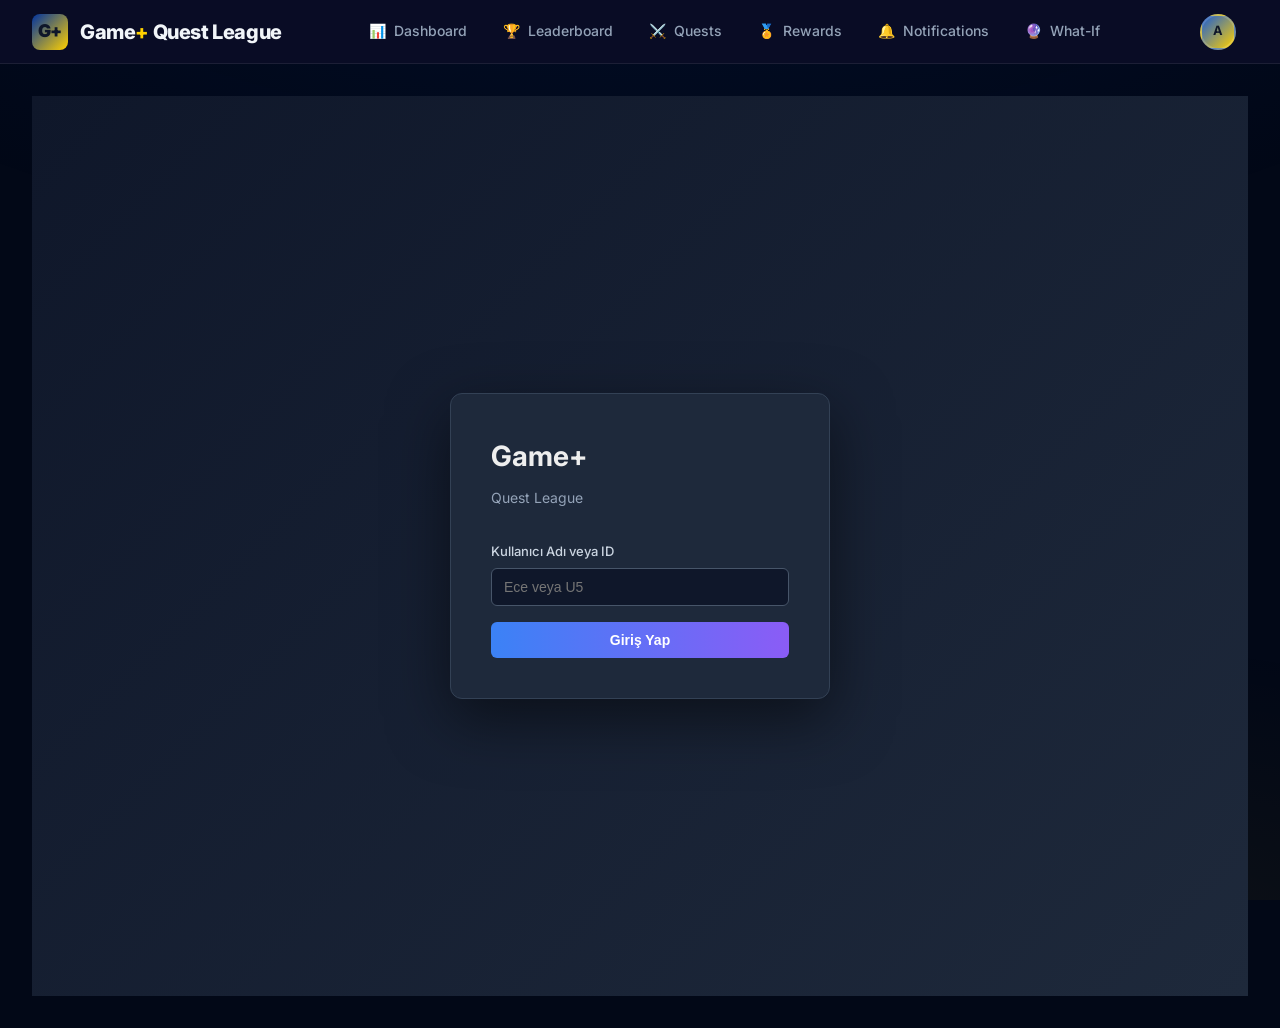
<file: frontend/index.html>
<!DOCTYPE html>
<html lang="tr">

<head>
  <meta charset="UTF-8" />
  <meta name="viewport" content="width=device-width, initial-scale=1.0" />
  <title>Game+ Quest League — Dashboard</title>
  <meta name="description"
    content="Turkcell Game+ Quest League gamification dashboard — quests, leaderboard, badges & more." />
  <link rel="stylesheet" href="css/styles.css" />
  <link rel="icon"
    href="data:image/svg+xml,<svg xmlns='http://www.w3.org/2000/svg' viewBox='0 0 100 100'><text y='.9em' font-size='90'>🎮</text></svg>" />
</head>

<body>

  <!-- ═══ Navbar ═══ -->
  <nav class="navbar">
    <a class="navbar-brand" href="#" onclick="navigate('dashboard');return false;" style="text-decoration:none">
      <div class="brand-icon">G+</div>
      <span>Game<span class="brand-highlight">+</span> Quest League</span>
    </a>

    <button class="nav-toggle" aria-label="Toggle navigation">☰</button>

    <ul class="navbar-nav">
      <li><a href="#" data-route="dashboard" class="active">
          <span>📊</span> Dashboard
        </a></li>
      <li><a href="#" data-route="leaderboard">
          <span>🏆</span> Leaderboard
        </a></li>
      <li><a href="#" data-route="quests">
          <span>⚔️</span> Quests
        </a></li>
      <li><a href="#" data-route="rewards">
          <span>🏅</span> Rewards
        </a></li>
      <li><a href="#" data-route="notifications">
          <span>🔔</span> Notifications
        </a></li>
      <li><a href="#" data-route="whatif">
          <span>🔮</span> What-If
        </a></li>
    </ul>

    <div class="navbar-profile">
      <div class="avatar">A</div>
      <div class="profile-dropdown">
        <a href="#" onclick="handleLogout();return false;">🚪 Logout</a>
      </div>
    </div>
  </nav>

  <!-- ═══ Main Content ═══ -->
  <main class="main-content">

    <!-- Login -->
    <section id="section-login" class="section active">
      <div class="loading"><div class="spinner"></div>Loading…</div>
    </section>

    <!-- Dashboard -->
    <section id="section-dashboard" class="section">
      <div class="loading">
        <div class="spinner"></div>Loading dashboard…
      </div>
    </section>

    <!-- Leaderboard -->
    <section id="section-leaderboard" class="section">
      <div class="loading">
        <div class="spinner"></div>Loading leaderboard…
      </div>
    </section>

    <!-- Quests -->
    <section id="section-quests" class="section">
      <div class="loading">
        <div class="spinner"></div>Loading quests…
      </div>
    </section>

    <!-- Rewards -->
    <section id="section-rewards" class="section">
      <div class="loading">
        <div class="spinner"></div>Loading rewards…
      </div>
    </section>

    <!-- Notifications -->
    <section id="section-notifications" class="section">
      <div class="loading">
        <div class="spinner"></div>Loading notifications…
      </div>
    </section>

    <!-- What-If -->
    <section id="section-whatif" class="section">
      <div class="loading">
        <div class="spinner"></div>Loading simulator…
      </div>
    </section>

    <!-- User Detail -->
    <section id="section-userDetail" class="section">
      <div class="loading">
        <div class="spinner"></div>Loading user detail…
      </div>
    </section>

  </main>

  <!-- ═══ Toast Container ═══ -->
  <div id="toast-container" class="toast-container"></div>

  <!-- ═══ Scripts ═══ -->
  <script src="js/api.js"></script>
  <script src="js/app.js"></script>
</body>

</html>
</file>
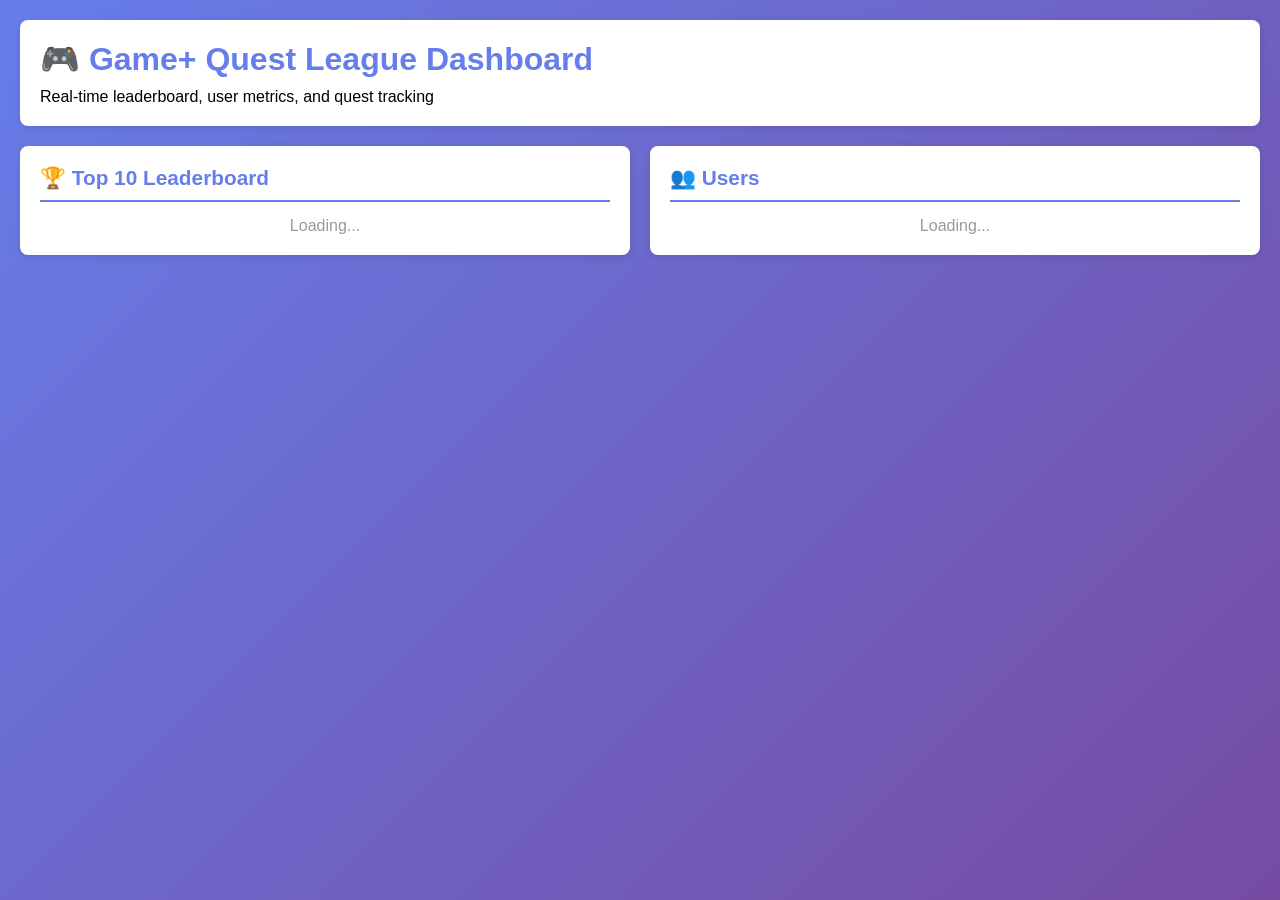
<file: backend/app/static/dashboard.html>
<!DOCTYPE html>
<html lang="en">
<head>
    <meta charset="UTF-8">
    <meta name="viewport" content="width=device-width, initial-scale=1.0">
    <title>Game+ Quest League Dashboard</title>
    <style>
        * { margin: 0; padding: 0; box-sizing: border-box; }
        body {
            font-family: 'Segoe UI', Tahoma, Geneva, Verdana, sans-serif;
            background: linear-gradient(135deg, #667eea 0%, #764ba2 100%);
            min-height: 100vh;
            padding: 20px;
        }
        .container {
            max-width: 1400px;
            margin: 0 auto;
        }
        header {
            background: white;
            padding: 20px;
            border-radius: 8px;
            margin-bottom: 20px;
            box-shadow: 0 2px 8px rgba(0,0,0,0.1);
        }
        header h1 {
            color: #667eea;
            margin-bottom: 10px;
        }
        .grid {
            display: grid;
            grid-template-columns: 1fr 1fr;
            gap: 20px;
            margin-bottom: 20px;
        }
        .card {
            background: white;
            border-radius: 8px;
            padding: 20px;
            box-shadow: 0 2px 8px rgba(0,0,0,0.1);
        }
        .card h2 {
            color: #667eea;
            margin-bottom: 15px;
            font-size: 1.3em;
            border-bottom: 2px solid #667eea;
            padding-bottom: 10px;
        }
        table {
            width: 100%;
            border-collapse: collapse;
        }
        table th, table td {
            padding: 10px;
            text-align: left;
            border-bottom: 1px solid #eee;
        }
        table th {
            background: #f5f5f5;
            font-weight: 600;
            color: #667eea;
        }
        table tr:hover {
            background: #f9f9f9;
        }
        .btn {
            padding: 8px 12px;
            background: #667eea;
            color: white;
            border: none;
            border-radius: 4px;
            cursor: pointer;
            font-size: 0.9em;
        }
        .btn:hover {
            background: #764ba2;
        }
        .btn-secondary {
            background: #764ba2;
        }
        .btn-secondary:hover {
            background: #667eea;
        }
        .badge { 
            display: inline-block; 
            padding: 4px 8px; 
            background: #667eea; 
            color: white; 
            border-radius: 4px; 
            font-size: 0.85em; 
        }
        .user-detail {
            background: white;
            border-radius: 8px;
            padding: 20px;
            box-shadow: 0 2px 8px rgba(0,0,0,0.1);
            margin-bottom: 20px;
        }
        .detail-grid {
            display: grid;
            grid-template-columns: repeat(auto-fit, minmax(150px, 1fr));
            gap: 15px;
            margin-bottom: 20px;
        }
        .metric {
            background: #f0f2f5;
            padding: 15px;
            border-radius: 4px;
            border-left: 3px solid #667eea;
        }
        .metric-label {
            font-size: 0.85em;
            color: #666;
            margin-bottom: 5px;
        }
        .metric-value {
            font-size: 1.5em;
            font-weight: bold;
            color: #667eea;
        }
        .tab-buttons {
            display: flex;
            gap: 10px;
            margin-bottom: 15px;
        }
        .tab-buttons button {
            padding: 10px 15px;
            background: #e0e0e0;
            border: none;
            border-radius: 4px;
            cursor: pointer;
        }
        .tab-buttons button.active {
            background: #667eea;
            color: white;
        }
        .hidden { display: none; }
        .loading { text-align: center; color: #999; }
        .error { color: #d32f2f; background: #ffebee; padding: 10px; border-radius: 4px; }
    </style>
</head>
<body>
    <div class="container">
        <header>
            <h1>🎮 Game+ Quest League Dashboard</h1>
            <p>Real-time leaderboard, user metrics, and quest tracking</p>
        </header>

        <div class="grid">
            <!-- Leaderboard -->
            <div class="card">
                <h2>🏆 Top 10 Leaderboard</h2>
                <div id="leaderboard-container" class="loading">Loading...</div>
            </div>

            <!-- Users List -->
            <div class="card">
                <h2>👥 Users</h2>
                <div id="users-container" class="loading">Loading...</div>
            </div>
        </div>

        <!-- User Details -->
        <div class="user-detail hidden" id="user-detail-container">
            <button class="btn" onclick="closeUserDetail()">← Back</button>
            <h2 id="user-detail-name"></h2>
            
            <h3 style="margin-top: 20px; color: #667eea;">Today's Metrics</h3>
            <div class="detail-grid" id="today-metrics"></div>

            <h3 style="margin-top: 20px; color: #667eea;">7-Day Metrics</h3>
            <div class="detail-grid" id="week-metrics"></div>

            <h3 style="margin-top: 20px; color: #667eea;">Achievements</h3>
            <div class="tab-buttons">
                <button class="active" onclick="switchTab('badges')">Badges</button>
                <button onclick="switchTab('awards')">Quest Awards</button>
                <button onclick="switchTab('notifs')">Notifications</button>
            </div>

            <div id="badges-tab">
                <div id="badges-container" class="loading">Loading...</div>
            </div>
            <div id="awards-tab" class="hidden">
                <div id="awards-container" class="loading">Loading...</div>
            </div>
            <div id="notifs-tab" class="hidden">
                <div id="notifs-container" class="loading">Loading...</div>
            </div>
        </div>
    </div>

    <script>
        const API_URL = window.location.origin;
        let currentUser = null;

        async function fetchLeaderboard() {
            try {
                const res = await fetch(`${API_URL}/leaderboard/top?n=10`);
                const data = await res.json();
                const html = `
                    <table>
                        <thead><tr><th>Rank</th><th>User</th><th>Points</th></tr></thead>
                        <tbody>
                            ${data.map(r => `
                                <tr onclick="showUserDetail('${r.user_id}')" style="cursor:pointer;">
                                    <td>#${r.rank}</td>
                                    <td><strong>${r.user_id}</strong></td>
                                    <td>${r.total_points}</td>
                                </tr>
                            `).join('')}
                        </tbody>
                    </table>
                `;
                document.getElementById('leaderboard-container').innerHTML = html;
            } catch (e) {
                document.getElementById('leaderboard-container').innerHTML = `<div class="error">Error loading leaderboard</div>`;
            }
        }

        async function fetchUsers() {
            try {
                const res = await fetch(`${API_URL}/users/?limit=20`);
                const data = await res.json();
                const html = `
                    <table>
                        <thead><tr><th>User ID</th><th>Name</th><th>Segment</th><th>City</th></tr></thead>
                        <tbody>
                            ${data.map(u => `
                                <tr onclick="showUserDetail('${u.user_id}')" style="cursor:pointer;">
                                    <td><strong>${u.user_id}</strong></td>
                                    <td>${u.name || '—'}</td>
                                    <td>${u.segment || '—'}</td>
                                    <td>${u.city || '—'}</td>
                                </tr>
                            `).join('')}
                        </tbody>
                    </table>
                `;
                document.getElementById('users-container').innerHTML = html;
            } catch (e) {
                document.getElementById('users-container').innerHTML = `<div class="error">Error loading users</div>`;
            }
        }

        async function showUserDetail(userId) {
            currentUser = userId;
            document.querySelectorAll('.grid')[0]?.style.display = 'none';
            document.getElementById('user-detail-container').classList.remove('hidden');

            try {
                // Load user info and state
                const userRes = await fetch(`${API_URL}/users/${userId}`);
                const userData = await userRes.json();
                const state = userData.state || {};

                document.getElementById('user-detail-name').textContent = `${userData.user.name} (${userId})`;

                // Today's metrics
                document.getElementById('today-metrics').innerHTML = `
                    <div class="metric"><div class="metric-label">Logins</div><div class="metric-value">${state.login_count_today || 0}</div></div>
                    <div class="metric"><div class="metric-label">Play Time</div><div class="metric-value">${state.play_minutes_today || 0}m</div></div>
                    <div class="metric"><div class="metric-label">PvP Wins</div><div class="metric-value">${state.pvp_wins_today || 0}</div></div>
                    <div class="metric"><div class="metric-label">Coop Time</div><div class="metric-value">${state.coop_minutes_today || 0}m</div></div>
                    <div class="metric"><div class="metric-label">Top-ups</div><div class="metric-value">${state.topup_try_today || 0}</div></div>
                `;

                // 7-day metrics
                document.getElementById('week-metrics').innerHTML = `
                    <div class="metric"><div class="metric-label">Play Time</div><div class="metric-value">${state.play_minutes_7d || 0}m</div></div>
                    <div class="metric"><div class="metric-label">Logins</div><div class="metric-value">${state.logins_7d || 0}</div></div>
                    <div class="metric"><div class="metric-label">Top-ups</div><div class="metric-value">${state.topup_try_7d || 0}</div></div>
                    <div class="metric"><div class="metric-label">Login Streak</div><div class="metric-value">${state.login_streak_days || 0}d</div></div>
                    <div class="metric"><div class="metric-label">Total Points</div><div class="metric-value">${state.total_points || 0}</div></div>
                `;

                // Load badges
                const badgesRes = await fetch(`${API_URL}/badge_awards/user/${userId}`);
                const badges = await badgesRes.json();
                document.getElementById('badges-container').innerHTML = badges.length > 0
                    ? `<div>${badges.map(b => `<span class="badge">${b.badge_name} (Lvl ${b.level})</span>`).join(' ')}</div>`
                    : '<div class="error">No badges earned yet</div>';

                // Load quest awards
                const awardsRes = await fetch(`${API_URL}/awards/user/${userId}`);
                const awards = await awardsRes.json();
                document.getElementById('awards-container').innerHTML = awards.length > 0
                    ? `<table><thead><tr><th>Date</th><th>Quest</th><th>Points</th></tr></thead><tbody>${awards.map(a => `<tr><td>${a.as_of_date}</td><td>${a.selected_quest}</td><td>+${a.reward_points}</td></tr>`).join('')}</tbody></table>`
                    : '<div class="error">No quest awards yet</div>';

                // Load notifications
                const notifsRes = await fetch(`${API_URL}/notifications/user/${userId}`);
                const notifs = await notifsRes.json();
                document.getElementById('notifs-container').innerHTML = notifs.length > 0
                    ? `<div>${notifs.slice(0, 10).map(n => `<div style="padding: 8px; background: #f5f5f5; margin-bottom: 8px; border-radius: 4px;"><strong>${n.channel}:</strong> ${n.message}</div>`).join('')}</div>`
                    : '<div class="error">No notifications</div>';
            } catch (e) {
                document.getElementById('user-detail-container').innerHTML = `<div class="error">Error loading user detail: ${e.message}</div>`;
            }
        }

        function closeUserDetail() {
            document.getElementById('user-detail-container').classList.add('hidden');
            document.querySelectorAll('.grid')[0].style.display = 'grid';
            currentUser = null;
        }

        function switchTab(tab) {
            document.querySelectorAll('[id$="-tab"]').forEach(el => el.classList.add('hidden'));
            document.querySelectorAll('.tab-buttons button').forEach(btn => btn.classList.remove('active'));
            document.getElementById(`${tab}-tab`).classList.remove('hidden');
            event.target.classList.add('active');
        }

        // Load on page load
        window.addEventListener('load', () => {
            fetchLeaderboard();
            fetchUsers();
        });
    </script>
</body>
</html>
</file>
<file: frontend/css/styles.css>
/* ============================================
   Game+ Quest League — Design System
   Turkcell Corporate Identity x Esports
   ============================================ */

@import url('https://fonts.googleapis.com/css2?family=Inter:wght@300;400;500;600;700;800;900&display=swap');

/* ── Tokens ───────────────────────────────── */
:root {
  /* brand */
  --blue-900: #020817;
  --blue-800: #0a0e27;
  --blue-700: #111638;
  --blue-600: #1a2050;
  --blue-500: #0033A0;
  --blue-400: #1a5cd6;
  --blue-300: #3b82f6;
  --yellow-500: #FFD100;
  --yellow-400: #ffe44d;
  --yellow-600: #d4ad00;

  /* surface */
  --surface-0: var(--blue-900);
  --surface-1: var(--blue-800);
  --surface-2: var(--blue-700);
  --surface-3: var(--blue-600);

  /* text */
  --text-primary: #f1f5f9;
  --text-secondary: #94a3b8;
  --text-muted: #64748b;
  --text-inverse: #0f172a;

  /* semantic */
  --success: #22c55e;
  --danger: #ef4444;
  --warning: #f59e0b;
  --info: var(--blue-300);
  --gold: #FFD700;
  --silver: #C0C0C0;
  --bronze: #CD7F32;

  /* spacing (8px grid) */
  --sp-1: 4px;
  --sp-2: 8px;
  --sp-3: 12px;
  --sp-4: 16px;
  --sp-5: 20px;
  --sp-6: 24px;
  --sp-8: 32px;
  --sp-10: 40px;
  --sp-12: 48px;
  --sp-16: 64px;

  /* radius */
  --radius-sm: 8px;
  --radius-md: 12px;
  --radius-lg: 16px;
  --radius-xl: 20px;
  --radius-2xl: 24px;
  --radius-full: 9999px;

  /* shadows */
  --shadow-card: 0 4px 24px rgba(0, 0, 0, 0.3);
  --shadow-glow-blue: 0 0 20px rgba(0, 51, 160, 0.3);
  --shadow-glow-yellow: 0 0 20px rgba(255, 209, 0, 0.25);
  --shadow-float: 0 8px 32px rgba(0, 0, 0, 0.4);

  /* glass */
  --glass-bg: rgba(17, 22, 56, 0.7);
  --glass-border: rgba(255, 255, 255, 0.08);
  --glass-blur: 16px;

  /* transition */
  --ease: 0.3s ease-in-out;
  --ease-fast: 0.15s ease-in-out;
  --ease-slow: 0.5s ease-in-out;
}

/* ── Reset & Base ─────────────────────────── */
*, *::before, *::after { box-sizing: border-box; margin: 0; padding: 0; }

html {
  font-size: 16px;
  scroll-behavior: smooth;
  -webkit-font-smoothing: antialiased;
}

body {
  font-family: 'Inter', -apple-system, BlinkMacSystemFont, sans-serif;
  background: var(--surface-0);
  color: var(--text-primary);
  line-height: 1.6;
  min-height: 100vh;
  overflow-x: hidden;
}

body::before {
  content: '';
  position: fixed;
  top: 0; left: 0; right: 0; bottom: 0;
  background:
    radial-gradient(ellipse 80% 50% at 50% -20%, rgba(0,51,160,0.15), transparent),
    radial-gradient(ellipse 60% 40% at 80% 110%, rgba(255,209,0,0.06), transparent);
  pointer-events: none;
  z-index: 0;
}

a { color: var(--blue-300); text-decoration: none; transition: color var(--ease); }
a:hover { color: var(--yellow-500); }

img { max-width: 100%; display: block; }

/* ── Navbar ───────────────────────────────── */
.navbar {
  position: fixed;
  top: 0; left: 0; right: 0;
  z-index: 1000;
  display: flex;
  align-items: center;
  justify-content: space-between;
  padding: 0 var(--sp-8);
  height: 64px;
  background: rgba(10, 14, 39, 0.92);
  backdrop-filter: blur(var(--glass-blur));
  border-bottom: 1px solid var(--glass-border);
}

.navbar-brand {
  display: flex;
  align-items: center;
  gap: var(--sp-3);
  font-weight: 800;
  font-size: 1.25rem;
  color: var(--text-primary);
  letter-spacing: -0.02em;
}

.navbar-brand .brand-icon {
  width: 36px;
  height: 36px;
  background: linear-gradient(135deg, var(--blue-500), var(--yellow-500));
  border-radius: var(--radius-sm);
  display: flex;
  align-items: center;
  justify-content: center;
  font-size: 1.1rem;
  font-weight: 900;
  color: var(--text-inverse);
}

.navbar-brand span.brand-highlight { color: var(--yellow-500); }

.navbar-nav {
  display: flex;
  align-items: center;
  gap: var(--sp-1);
  list-style: none;
}

.navbar-nav a {
  position: relative;
  display: flex;
  align-items: center;
  gap: var(--sp-2);
  padding: var(--sp-2) var(--sp-4);
  border-radius: var(--radius-sm);
  color: var(--text-secondary);
  font-weight: 500;
  font-size: 0.875rem;
  transition: all var(--ease);
  cursor: pointer;
}

.navbar-nav a:hover {
  color: var(--text-primary);
  background: rgba(255, 255, 255, 0.05);
}

.navbar-nav a.active {
  color: var(--yellow-500);
}

.navbar-nav a.active::after {
  content: '';
  position: absolute;
  bottom: -6px;
  left: 50%;
  transform: translateX(-50%);
  width: 24px;
  height: 3px;
  background: var(--yellow-500);
  border-radius: var(--radius-full);
  box-shadow: 0 0 8px rgba(255, 209, 0, 0.5);
}

.navbar-profile {
  position: relative;
  display: flex;
  align-items: center;
  gap: var(--sp-3);
  cursor: pointer;
  padding: var(--sp-1) var(--sp-3);
  border-radius: var(--radius-full);
  transition: background var(--ease);
}
.navbar-profile:hover { background: rgba(255,255,255,0.05); }

.avatar {
  width: 36px;
  height: 36px;
  border-radius: 50%;
  background: linear-gradient(135deg, var(--blue-400), var(--yellow-500));
  display: flex;
  align-items: center;
  justify-content: center;
  font-weight: 700;
  font-size: 0.8rem;
  color: var(--text-inverse);
  border: 2px solid rgba(255,255,255,0.15);
}

.profile-dropdown {
  position: absolute;
  top: 52px;
  right: 0;
  background: var(--surface-2);
  border: 1px solid var(--glass-border);
  border-radius: var(--radius-md);
  padding: var(--sp-2);
  min-width: 180px;
  box-shadow: var(--shadow-float);
  display: none;
  z-index: 1001;
}
.profile-dropdown.open { display: block; }

.profile-dropdown a {
  display: block;
  padding: var(--sp-2) var(--sp-4);
  border-radius: var(--radius-sm);
  color: var(--text-secondary);
  font-size: 0.875rem;
  transition: all var(--ease-fast);
}
.profile-dropdown a:hover {
  background: rgba(255,255,255,0.05);
  color: var(--text-primary);
}

/* Mobile nav toggle */
.nav-toggle {
  display: none;
  background: none;
  border: none;
  color: var(--text-primary);
  font-size: 1.5rem;
  cursor: pointer;
  padding: var(--sp-2);
}

/* ── Main Content ─────────────────────────── */
.main-content {
  position: relative;
  z-index: 1;
  margin-top: 64px;
  padding: var(--sp-8);
  max-width: 1400px;
  margin-left: auto;
  margin-right: auto;
}

.section { display: none; animation: fadeIn 0.4s ease; }
.section.active { display: block; }

@keyframes fadeIn {
  from { opacity: 0; transform: translateY(12px); }
  to   { opacity: 1; transform: translateY(0); }
}

@keyframes slideUp {
  from { opacity: 0; transform: translateY(24px); }
  to   { opacity: 1; transform: translateY(0); }
}

@keyframes pulse {
  0%, 100% { transform: scale(1); }
  50% { transform: scale(1.05); }
}

@keyframes shimmer {
  0%   { background-position: -200% 0; }
  100% { background-position: 200% 0; }
}

/* ── Section Header ───────────────────────── */
.section-header {
  margin-bottom: var(--sp-8);
}

.section-header h1 {
  font-size: 2rem;
  font-weight: 800;
  letter-spacing: -0.03em;
  margin-bottom: var(--sp-2);
}

.section-header h1 .highlight { color: var(--yellow-500); }

.section-header p {
  color: var(--text-secondary);
  font-size: 0.95rem;
}

/* ── Welcome Banner (Hero) ────────────────── */
.welcome-banner {
  position: relative;
  padding: var(--sp-10) var(--sp-8);
  border-radius: var(--radius-2xl);
  background: linear-gradient(135deg, rgba(0,51,160,0.4), rgba(26,32,80,0.6));
  backdrop-filter: blur(var(--glass-blur));
  border: 1px solid var(--glass-border);
  margin-bottom: var(--sp-8);
  overflow: hidden;
}

.welcome-banner::before {
  content: '';
  position: absolute;
  top: -50%;
  right: -10%;
  width: 300px;
  height: 300px;
  background: radial-gradient(circle, rgba(255,209,0,0.12), transparent 70%);
  border-radius: 50%;
  pointer-events: none;
}

.welcome-banner h2 {
  font-size: 1.75rem;
  font-weight: 700;
  margin-bottom: var(--sp-2);
}

.welcome-banner .welcome-name { color: var(--yellow-500); }

.welcome-banner p {
  color: var(--text-secondary);
  font-size: 0.95rem;
  max-width: 600px;
}

/* ── Stat Cards Grid ──────────────────────── */
.stats-grid {
  display: grid;
  grid-template-columns: repeat(auto-fit, minmax(220px, 1fr));
  gap: var(--sp-6);
  margin-bottom: var(--sp-8);
}

.stat-card {
  position: relative;
  padding: var(--sp-6);
  border-radius: var(--radius-xl);
  background: var(--glass-bg);
  backdrop-filter: blur(var(--glass-blur));
  border: 1px solid var(--glass-border);
  box-shadow: var(--shadow-card);
  transition: all var(--ease);
  overflow: hidden;
}

.stat-card:hover {
  transform: translateY(-4px);
  box-shadow: var(--shadow-float);
  border-color: rgba(255, 209, 0, 0.15);
}

.stat-card .stat-icon {
  width: 48px;
  height: 48px;
  border-radius: var(--radius-md);
  display: flex;
  align-items: center;
  justify-content: center;
  font-size: 1.35rem;
  margin-bottom: var(--sp-4);
  background: rgba(255, 209, 0, 0.1);
  color: var(--yellow-500);
}

.stat-card .stat-value {
  font-size: 2rem;
  font-weight: 800;
  letter-spacing: -0.03em;
  line-height: 1.1;
  margin-bottom: var(--sp-1);
}

.stat-card .stat-label {
  font-size: 0.8rem;
  font-weight: 500;
  color: var(--text-secondary);
  text-transform: uppercase;
  letter-spacing: 0.06em;
}

.stat-card .stat-bar {
  position: absolute;
  bottom: 0;
  left: 0;
  height: 3px;
  background: linear-gradient(90deg, var(--yellow-500), var(--yellow-400));
  border-radius: 0 0 var(--radius-xl) var(--radius-xl);
  transition: width 1s ease-out;
}

/* ── Card ─────────────────────────────────── */
.card {
  background: var(--glass-bg);
  backdrop-filter: blur(var(--glass-blur));
  border: 1px solid var(--glass-border);
  border-radius: var(--radius-xl);
  box-shadow: var(--shadow-card);
  padding: var(--sp-6);
  transition: all var(--ease);
}

.card:hover {
  border-color: rgba(255, 255, 255, 0.12);
}

.card-header {
  display: flex;
  align-items: center;
  justify-content: space-between;
  margin-bottom: var(--sp-6);
}

.card-header h3 {
  font-size: 1.1rem;
  font-weight: 700;
}

.card-header .badge {
  display: inline-flex;
  align-items: center;
  padding: var(--sp-1) var(--sp-3);
  border-radius: var(--radius-full);
  font-size: 0.7rem;
  font-weight: 600;
  text-transform: uppercase;
  letter-spacing: 0.05em;
}

/* ── User Cards Grid ──────────────────────── */
.users-grid {
  display: grid;
  grid-template-columns: repeat(auto-fill, minmax(280px, 1fr));
  gap: var(--sp-6);
  margin-bottom: var(--sp-8);
}

.user-card {
  position: relative;
  padding: var(--sp-6);
  border-radius: var(--radius-xl);
  background: var(--glass-bg);
  backdrop-filter: blur(var(--glass-blur));
  border: 1px solid var(--glass-border);
  box-shadow: var(--shadow-card);
  transition: all var(--ease);
  cursor: pointer;
}

.user-card:hover {
  transform: translateY(-4px);
  box-shadow: var(--shadow-glow-blue);
  border-color: rgba(0, 51, 160, 0.3);
}

.user-card .user-card-header {
  display: flex;
  align-items: center;
  gap: var(--sp-4);
  margin-bottom: var(--sp-4);
}

.user-card .user-avatar {
  width: 48px;
  height: 48px;
  border-radius: 50%;
  background: linear-gradient(135deg, var(--blue-400), var(--blue-300));
  display: flex;
  align-items: center;
  justify-content: center;
  font-weight: 700;
  font-size: 1.1rem;
  color: white;
  flex-shrink: 0;
}

.user-card .user-info h4 {
  font-size: 1rem;
  font-weight: 700;
  margin-bottom: 2px;
}

.user-card .user-info .user-segment {
  font-size: 0.75rem;
  color: var(--text-muted);
  text-transform: uppercase;
  letter-spacing: 0.04em;
}

.user-card .user-stats {
  display: grid;
  grid-template-columns: 1fr 1fr;
  gap: var(--sp-3);
}

.user-card .user-stat {
  padding: var(--sp-3);
  background: rgba(255, 255, 255, 0.03);
  border-radius: var(--radius-sm);
}

.user-card .user-stat .label {
  font-size: 0.7rem;
  color: var(--text-muted);
  text-transform: uppercase;
  letter-spacing: 0.04em;
  display: block;
  margin-bottom: 2px;
}

.user-card .user-stat .value {
  font-size: 1.1rem;
  font-weight: 700;
  color: var(--yellow-500);
}

/* ── Leaderboard ──────────────────────────── */
.leaderboard-section { margin-bottom: var(--sp-8); }

.podium {
  display: flex;
  align-items: flex-end;
  justify-content: center;
  gap: var(--sp-6);
  margin-bottom: var(--sp-8);
  padding: var(--sp-8) 0;
}

.podium-item {
  display: flex;
  flex-direction: column;
  align-items: center;
  gap: var(--sp-3);
  transition: transform var(--ease);
}

.podium-item:hover { transform: scale(1.05); }

.podium-item .podium-avatar {
  width: 72px;
  height: 72px;
  border-radius: 50%;
  display: flex;
  align-items: center;
  justify-content: center;
  font-weight: 800;
  font-size: 1.5rem;
  color: var(--text-inverse);
  position: relative;
}

.podium-item.gold .podium-avatar {
  background: linear-gradient(135deg, #FFD700, #FFA500);
  box-shadow: 0 0 24px rgba(255, 215, 0, 0.4);
  width: 88px;
  height: 88px;
  font-size: 1.8rem;
}

.podium-item.silver .podium-avatar {
  background: linear-gradient(135deg, #C0C0C0, #A0A0A0);
  box-shadow: 0 0 18px rgba(192, 192, 192, 0.3);
}

.podium-item.bronze .podium-avatar {
  background: linear-gradient(135deg, #CD7F32, #B8650E);
  box-shadow: 0 0 18px rgba(205, 127, 50, 0.3);
}

.podium-item .podium-rank {
  position: absolute;
  bottom: -6px;
  right: -4px;
  width: 26px;
  height: 26px;
  border-radius: 50%;
  background: var(--surface-1);
  color: var(--text-primary);
  display: flex;
  align-items: center;
  justify-content: center;
  font-weight: 800;
  font-size: 0.75rem;
  border: 2px solid var(--surface-0);
}

.podium-item .podium-name {
  font-weight: 700;
  font-size: 0.95rem;
}

.podium-item .podium-points {
  color: var(--yellow-500);
  font-weight: 700;
  font-size: 1.1rem;
}

.podium-item .podium-base {
  width: 100%;
  min-width: 100px;
  border-radius: var(--radius-md) var(--radius-md) 0 0;
  display: flex;
  align-items: center;
  justify-content: center;
  font-weight: 800;
  color: rgba(0,0,0,0.4);
  font-size: 1.5rem;
}

.podium-item.gold .podium-base {
  height: 120px;
  background: linear-gradient(180deg, rgba(255,215,0,0.25), rgba(255,215,0,0.05));
  border: 1px solid rgba(255,215,0,0.2);
}
.podium-item.silver .podium-base {
  height: 90px;
  background: linear-gradient(180deg, rgba(192,192,192,0.2), rgba(192,192,192,0.05));
  border: 1px solid rgba(192,192,192,0.15);
}
.podium-item.bronze .podium-base {
  height: 70px;
  background: linear-gradient(180deg, rgba(205,127,50,0.2), rgba(205,127,50,0.05));
  border: 1px solid rgba(205,127,50,0.15);
}

/* Leaderboard table */
.leaderboard-table {
  width: 100%;
  border-collapse: separate;
  border-spacing: 0 var(--sp-2);
}

.leaderboard-table th {
  text-align: left;
  padding: var(--sp-3) var(--sp-4);
  color: var(--text-muted);
  font-size: 0.75rem;
  font-weight: 600;
  text-transform: uppercase;
  letter-spacing: 0.08em;
  border-bottom: 1px solid var(--glass-border);
}

.leaderboard-table td {
  padding: var(--sp-4);
  background: var(--glass-bg);
  font-size: 0.9rem;
  transition: background var(--ease);
}

.leaderboard-table tr:hover td {
  background: rgba(255, 255, 255, 0.05);
}

.leaderboard-table tr td:first-child { border-radius: var(--radius-md) 0 0 var(--radius-md); }
.leaderboard-table tr td:last-child  { border-radius: 0 var(--radius-md) var(--radius-md) 0; }

.rank-badge {
  display: inline-flex;
  align-items: center;
  justify-content: center;
  width: 32px;
  height: 32px;
  border-radius: 50%;
  font-weight: 800;
  font-size: 0.85rem;
}

.rank-badge.rank-1 { background: linear-gradient(135deg, #FFD700, #FFA500); color: #1a1a1a; box-shadow: 0 0 12px rgba(255,215,0,0.3); }
.rank-badge.rank-2 { background: linear-gradient(135deg, #C0C0C0, #888); color: #1a1a1a; }
.rank-badge.rank-3 { background: linear-gradient(135deg, #CD7F32, #A0601A); color: #fff; }
.rank-badge.rank-other { background: var(--surface-3); color: var(--text-secondary); }

.trend-up   { color: var(--success); font-weight: 600; }
.trend-down { color: var(--danger); font-weight: 600; }

/* ── Quest Cards ──────────────────────────── */
.quests-grid {
  display: grid;
  grid-template-columns: repeat(auto-fill, minmax(300px, 1fr));
  gap: var(--sp-6);
  margin-bottom: var(--sp-8);
}

.quest-card {
  position: relative;
  padding: var(--sp-6);
  border-radius: var(--radius-xl);
  background: linear-gradient(160deg, rgba(0,51,160,0.2), rgba(17,22,56,0.8));
  backdrop-filter: blur(var(--glass-blur));
  border: 1px solid var(--glass-border);
  box-shadow: var(--shadow-card);
  transition: all var(--ease);
  overflow: hidden;
}

.quest-card::before {
  content: '';
  position: absolute;
  top: 0;
  left: 0;
  right: 0;
  height: 3px;
}

.quest-card:hover {
  transform: translateY(-4px);
  box-shadow: var(--shadow-glow-blue);
}

.quest-card .quest-type {
  display: inline-flex;
  align-items: center;
  gap: var(--sp-1);
  padding: var(--sp-1) var(--sp-3);
  border-radius: var(--radius-full);
  font-size: 0.7rem;
  font-weight: 700;
  text-transform: uppercase;
  letter-spacing: 0.06em;
  margin-bottom: var(--sp-3);
}

.quest-type.daily   { background: rgba(59,130,246,0.15); color: var(--blue-300); }
.quest-type.weekly  { background: rgba(168,85,247,0.15); color: #a855f7; }
.quest-type.streak  { background: rgba(255,209,0,0.15); color: var(--yellow-500); }
.quest-type.system  { background: rgba(100,116,139,0.15); color: var(--text-muted); }

.quest-card h4 {
  font-size: 1.05rem;
  font-weight: 700;
  margin-bottom: var(--sp-2);
}

.quest-card .quest-condition {
  font-size: 0.82rem;
  color: var(--text-secondary);
  margin-bottom: var(--sp-4);
  font-family: 'Inter', monospace;
  background: rgba(0,0,0,0.2);
  padding: var(--sp-2) var(--sp-3);
  border-radius: var(--radius-sm);
}

.quest-card .quest-footer {
  display: flex;
  align-items: center;
  justify-content: space-between;
}

.quest-card .quest-reward {
  display: flex;
  align-items: center;
  gap: var(--sp-2);
  font-weight: 700;
  color: var(--yellow-500);
  font-size: 1rem;
}

.quest-card .quest-priority {
  font-size: 0.75rem;
  color: var(--text-muted);
}

/* ── Status Badge ─────────────────────────── */
.status-badge {
  display: inline-flex;
  align-items: center;
  gap: var(--sp-1);
  padding: var(--sp-1) var(--sp-3);
  border-radius: var(--radius-full);
  font-size: 0.7rem;
  font-weight: 700;
  text-transform: uppercase;
  letter-spacing: 0.04em;
}

.status-active    { background: rgba(34,197,94,0.15); color: var(--success); }
.status-inactive  { background: rgba(239,68,68,0.15); color: var(--danger); }
.status-completed { background: rgba(59,130,246,0.15); color: var(--blue-300); }
.status-locked    { background: rgba(100,116,139,0.15); color: var(--text-muted); }

/* ── Buttons ──────────────────────────────── */
.btn {
  display: inline-flex;
  align-items: center;
  justify-content: center;
  gap: var(--sp-2);
  padding: var(--sp-3) var(--sp-6);
  border-radius: var(--radius-md);
  font-family: inherit;
  font-weight: 600;
  font-size: 0.875rem;
  border: none;
  cursor: pointer;
  transition: all var(--ease);
  text-transform: none;
  letter-spacing: 0;
}

.btn-primary {
  background: linear-gradient(135deg, var(--yellow-500), var(--yellow-600));
  color: var(--text-inverse);
  box-shadow: 0 2px 12px rgba(255, 209, 0, 0.25);
}
.btn-primary:hover {
  transform: translateY(-2px);
  box-shadow: var(--shadow-glow-yellow);
}

.btn-secondary {
  background: rgba(255, 255, 255, 0.06);
  color: var(--text-primary);
  border: 1px solid var(--glass-border);
}
.btn-secondary:hover {
  background: rgba(255, 255, 255, 0.1);
  border-color: rgba(255, 255, 255, 0.15);
}

.btn-sm {
  padding: var(--sp-1) var(--sp-3);
  font-size: 0.75rem;
  border-radius: var(--radius-sm);
}

.btn-danger {
  background: rgba(239,68,68,0.15);
  color: var(--danger);
  border: 1px solid rgba(239,68,68,0.2);
}
.btn-danger:hover {
  background: rgba(239,68,68,0.25);
}

.btn-toggle {
  background: transparent;
  border: 1px solid var(--glass-border);
  color: var(--text-secondary);
  padding: var(--sp-1) var(--sp-3);
  font-size: 0.75rem;
  border-radius: var(--radius-full);
}
.btn-toggle.on  { border-color: rgba(34,197,94,0.4); color: var(--success); background: rgba(34,197,94,0.08); }
.btn-toggle.off { border-color: rgba(239,68,68,0.4); color: var(--danger); background: rgba(239,68,68,0.08); }

/* ── Badge / Reward Cards ─────────────────── */
.badges-grid {
  display: grid;
  grid-template-columns: repeat(auto-fill, minmax(220px, 1fr));
  gap: var(--sp-6);
}

.badge-card {
  text-align: center;
  padding: var(--sp-8) var(--sp-6);
  border-radius: var(--radius-xl);
  background: var(--glass-bg);
  backdrop-filter: blur(var(--glass-blur));
  border: 1px solid var(--glass-border);
  box-shadow: var(--shadow-card);
  transition: all var(--ease);
}

.badge-card:hover {
  transform: scale(1.04);
  box-shadow: var(--shadow-glow-yellow);
}

.badge-card .badge-icon {
  width: 72px;
  height: 72px;
  border-radius: 50%;
  margin: 0 auto var(--sp-4);
  display: flex;
  align-items: center;
  justify-content: center;
  font-size: 2rem;
}

.badge-card .badge-icon.bronze { background: linear-gradient(135deg, rgba(205,127,50,0.3), rgba(205,127,50,0.1)); color: var(--bronze); box-shadow: 0 0 16px rgba(205,127,50,0.2); }
.badge-card .badge-icon.silver { background: linear-gradient(135deg, rgba(192,192,192,0.3), rgba(192,192,192,0.1)); color: var(--silver); box-shadow: 0 0 16px rgba(192,192,192,0.2); }
.badge-card .badge-icon.gold   { background: linear-gradient(135deg, rgba(255,215,0,0.3), rgba(255,215,0,0.1)); color: var(--gold); box-shadow: 0 0 16px rgba(255,215,0,0.2); }

.badge-card h4 {
  font-weight: 700;
  margin-bottom: var(--sp-1);
}

.badge-card .badge-condition {
  font-size: 0.8rem;
  color: var(--text-secondary);
}

/* ── Notification Table ───────────────────── */
.notif-table {
  width: 100%;
  border-collapse: separate;
  border-spacing: 0 var(--sp-2);
}

.notif-table th {
  text-align: left;
  padding: var(--sp-3) var(--sp-4);
  color: var(--text-muted);
  font-size: 0.75rem;
  font-weight: 600;
  text-transform: uppercase;
  letter-spacing: 0.06em;
}

.notif-table td {
  padding: var(--sp-4);
  background: var(--glass-bg);
  font-size: 0.875rem;
}

.notif-table tr td:first-child { border-radius: var(--radius-sm) 0 0 var(--radius-sm); }
.notif-table tr td:last-child  { border-radius: 0 var(--radius-sm) var(--radius-sm) 0; }

.channel-badge {
  display: inline-flex;
  align-items: center;
  gap: 4px;
  padding: 2px 8px;
  border-radius: var(--radius-full);
  background: rgba(0,51,160,0.15);
  color: var(--blue-300);
  font-size: 0.75rem;
  font-weight: 600;
}

/* ── User Detail Page ─────────────────────── */
.detail-header {
  display: flex;
  align-items: center;
  gap: var(--sp-6);
  margin-bottom: var(--sp-8);
}

.detail-header .back-btn {
  display: flex;
  align-items: center;
  gap: var(--sp-2);
  padding: var(--sp-2) var(--sp-4);
  border-radius: var(--radius-sm);
  border: 1px solid var(--glass-border);
  background: transparent;
  color: var(--text-secondary);
  font-family: inherit;
  font-size: 0.875rem;
  cursor: pointer;
  transition: all var(--ease);
}

.detail-header .back-btn:hover {
  background: rgba(255,255,255,0.05);
  color: var(--text-primary);
}

.detail-hero {
  display: flex;
  align-items: center;
  gap: var(--sp-6);
  padding: var(--sp-8);
  border-radius: var(--radius-2xl);
  background: linear-gradient(135deg, rgba(0,51,160,0.3), rgba(26,32,80,0.5));
  backdrop-filter: blur(var(--glass-blur));
  border: 1px solid var(--glass-border);
  margin-bottom: var(--sp-8);
}

.detail-hero .hero-avatar {
  width: 80px;
  height: 80px;
  border-radius: 50%;
  background: linear-gradient(135deg, var(--blue-400), var(--yellow-500));
  display: flex;
  align-items: center;
  justify-content: center;
  font-weight: 800;
  font-size: 2rem;
  color: var(--text-inverse);
  flex-shrink: 0;
}

.detail-hero .hero-info h2 {
  font-size: 1.5rem;
  font-weight: 800;
  margin-bottom: var(--sp-1);
}

.detail-hero .hero-info .hero-meta {
  color: var(--text-secondary);
  font-size: 0.875rem;
}

.detail-hero .hero-info .hero-meta span {
  margin-right: var(--sp-4);
}

.metrics-grid {
  display: grid;
  grid-template-columns: repeat(auto-fit, minmax(200px, 1fr));
  gap: var(--sp-4);
  margin-bottom: var(--sp-6);
}

.metric-item {
  padding: var(--sp-4);
  border-radius: var(--radius-md);
  background: rgba(255, 255, 255, 0.03);
  border: 1px solid var(--glass-border);
}

.metric-item .metric-label {
  font-size: 0.7rem;
  color: var(--text-muted);
  text-transform: uppercase;
  letter-spacing: 0.06em;
  margin-bottom: var(--sp-1);
}

.metric-item .metric-value {
  font-size: 1.4rem;
  font-weight: 800;
  color: var(--text-primary);
}

.metric-item .metric-value.highlight {
  color: var(--yellow-500);
}

/* ── What-If Section ──────────────────────── */
.whatif-form {
  display: grid;
  grid-template-columns: repeat(auto-fit, minmax(200px, 1fr));
  gap: var(--sp-4);
  padding: var(--sp-6);
  border-radius: var(--radius-xl);
  background: var(--glass-bg);
  border: 1px solid var(--glass-border);
  margin-bottom: var(--sp-6);
}

.form-group label {
  display: block;
  font-size: 0.8rem;
  color: var(--text-secondary);
  font-weight: 600;
  margin-bottom: var(--sp-2);
  text-transform: uppercase;
  letter-spacing: 0.04em;
}

.form-group select,
.form-group input {
  width: 100%;
  padding: var(--sp-3) var(--sp-4);
  border-radius: var(--radius-sm);
  background: rgba(0, 0, 0, 0.3);
  border: 1px solid var(--glass-border);
  color: var(--text-primary);
  font-family: inherit;
  font-size: 0.875rem;
  outline: none;
  transition: border var(--ease);
}

.form-group select:focus,
.form-group input:focus {
  border-color: var(--blue-400);
}

.form-group select option {
  background: var(--surface-2);
  color: var(--text-primary);
}

.whatif-result {
  padding: var(--sp-6);
  border-radius: var(--radius-xl);
  background: var(--glass-bg);
  border: 1px solid var(--glass-border);
}

.whatif-comparison {
  display: grid;
  grid-template-columns: 1fr auto 1fr;
  gap: var(--sp-6);
  align-items: start;
}

.whatif-panel {
  padding: var(--sp-5);
  border-radius: var(--radius-md);
}

.whatif-panel.current {
  background: rgba(239,68,68,0.06);
  border: 1px solid rgba(239,68,68,0.15);
}

.whatif-panel.simulated {
  background: rgba(34,197,94,0.06);
  border: 1px solid rgba(34,197,94,0.15);
}

.whatif-arrow {
  display: flex;
  align-items: center;
  justify-content: center;
  font-size: 1.5rem;
  color: var(--text-muted);
  padding-top: var(--sp-10);
}

/* ── Points Chart ─────────────────────────── */
.chart-container {
  padding: var(--sp-6);
  border-radius: var(--radius-xl);
  background: var(--glass-bg);
  border: 1px solid var(--glass-border);
  margin-top: var(--sp-6);
}

.chart-svg {
  width: 100%;
  height: 200px;
}

/* ── Tabs row ─────────────────────────────── */
.tabs {
  display: flex;
  gap: var(--sp-2);
  margin-bottom: var(--sp-6);
  border-bottom: 1px solid var(--glass-border);
  padding-bottom: var(--sp-2);
}

.tab-btn {
  padding: var(--sp-2) var(--sp-4);
  border: none;
  background: transparent;
  color: var(--text-muted);
  font-family: inherit;
  font-weight: 600;
  font-size: 0.85rem;
  cursor: pointer;
  border-bottom: 2px solid transparent;
  transition: all var(--ease);
}

.tab-btn:hover { color: var(--text-secondary); }
.tab-btn.active {
  color: var(--yellow-500);
  border-bottom-color: var(--yellow-500);
}

/* ── Loading / Empty states ───────────────── */
.loading {
  display: flex;
  flex-direction: column;
  align-items: center;
  justify-content: center;
  padding: var(--sp-16);
  color: var(--text-muted);
  font-size: 0.9rem;
}

.spinner {
  width: 40px;
  height: 40px;
  border: 3px solid var(--glass-border);
  border-top-color: var(--yellow-500);
  border-radius: 50%;
  animation: spin 0.8s linear infinite;
  margin-bottom: var(--sp-4);
}

@keyframes spin { to { transform: rotate(360deg); } }

.empty-state {
  text-align: center;
  padding: var(--sp-16);
  color: var(--text-muted);
}

.empty-state .empty-icon {
  font-size: 3rem;
  margin-bottom: var(--sp-4);
  opacity: 0.5;
}

/* ── Quest detail list (inside user detail) ─ */
.quest-detail-list {
  margin-top: var(--sp-4);
}

.quest-detail-item {
  display: flex;
  align-items: center;
  justify-content: space-between;
  padding: var(--sp-3) var(--sp-4);
  border-radius: var(--radius-sm);
  background: rgba(255, 255, 255, 0.03);
  margin-bottom: var(--sp-2);
  font-size: 0.875rem;
}

.quest-detail-item.selected {
  border-left: 3px solid var(--yellow-500);
  background: rgba(255, 209, 0, 0.05);
}

.quest-detail-item.suppressed {
  border-left: 3px solid var(--text-muted);
  opacity: 0.6;
}

.quest-detail-item.triggered {
  border-left: 3px solid var(--blue-300);
}

/* ── Toast / Snackbar ─────────────────────── */
.toast-container {
  position: fixed;
  bottom: var(--sp-8);
  right: var(--sp-8);
  z-index: 2000;
  display: flex;
  flex-direction: column;
  gap: var(--sp-3);
}

.toast {
  padding: var(--sp-4) var(--sp-6);
  border-radius: var(--radius-md);
  background: var(--surface-2);
  border: 1px solid var(--glass-border);
  box-shadow: var(--shadow-float);
  font-size: 0.875rem;
  animation: slideUp 0.3s ease;
  max-width: 360px;
}

.toast.success { border-left: 3px solid var(--success); }
.toast.error   { border-left: 3px solid var(--danger); }

/* ── Responsive ───────────────────────────── */
@media (max-width: 1200px) {
  .main-content { padding: var(--sp-6); }
}

@media (max-width: 768px) {
  .navbar { padding: 0 var(--sp-4); }
  .navbar-nav { display: none; }
  .navbar-nav.open {
    display: flex;
    flex-direction: column;
    position: absolute;
    top: 64px;
    left: 0;
    right: 0;
    background: var(--surface-1);
    border-bottom: 1px solid var(--glass-border);
    padding: var(--sp-4);
  }
  .navbar-nav.open a { padding: var(--sp-3) var(--sp-4); }
  .nav-toggle { display: block; }
  .main-content { padding: var(--sp-4); margin-top: 64px; }
  .stats-grid { grid-template-columns: repeat(2, 1fr); }
  .quests-grid { grid-template-columns: 1fr; }
  .users-grid { grid-template-columns: 1fr; }
  .podium { flex-direction: column; align-items: center; }
  .podium .gold { order: -1; }
  .welcome-banner { padding: var(--sp-6); }
  .section-header h1 { font-size: 1.5rem; }
  .whatif-comparison { grid-template-columns: 1fr; }
  .whatif-arrow { transform: rotate(90deg); padding: 0; }
  .detail-hero { flex-direction: column; text-align: center; }
}

@media (max-width: 480px) {
  .stats-grid { grid-template-columns: 1fr; }
  .metrics-grid { grid-template-columns: 1fr 1fr; }
  .badges-grid { grid-template-columns: 1fr; }
}
</file>
